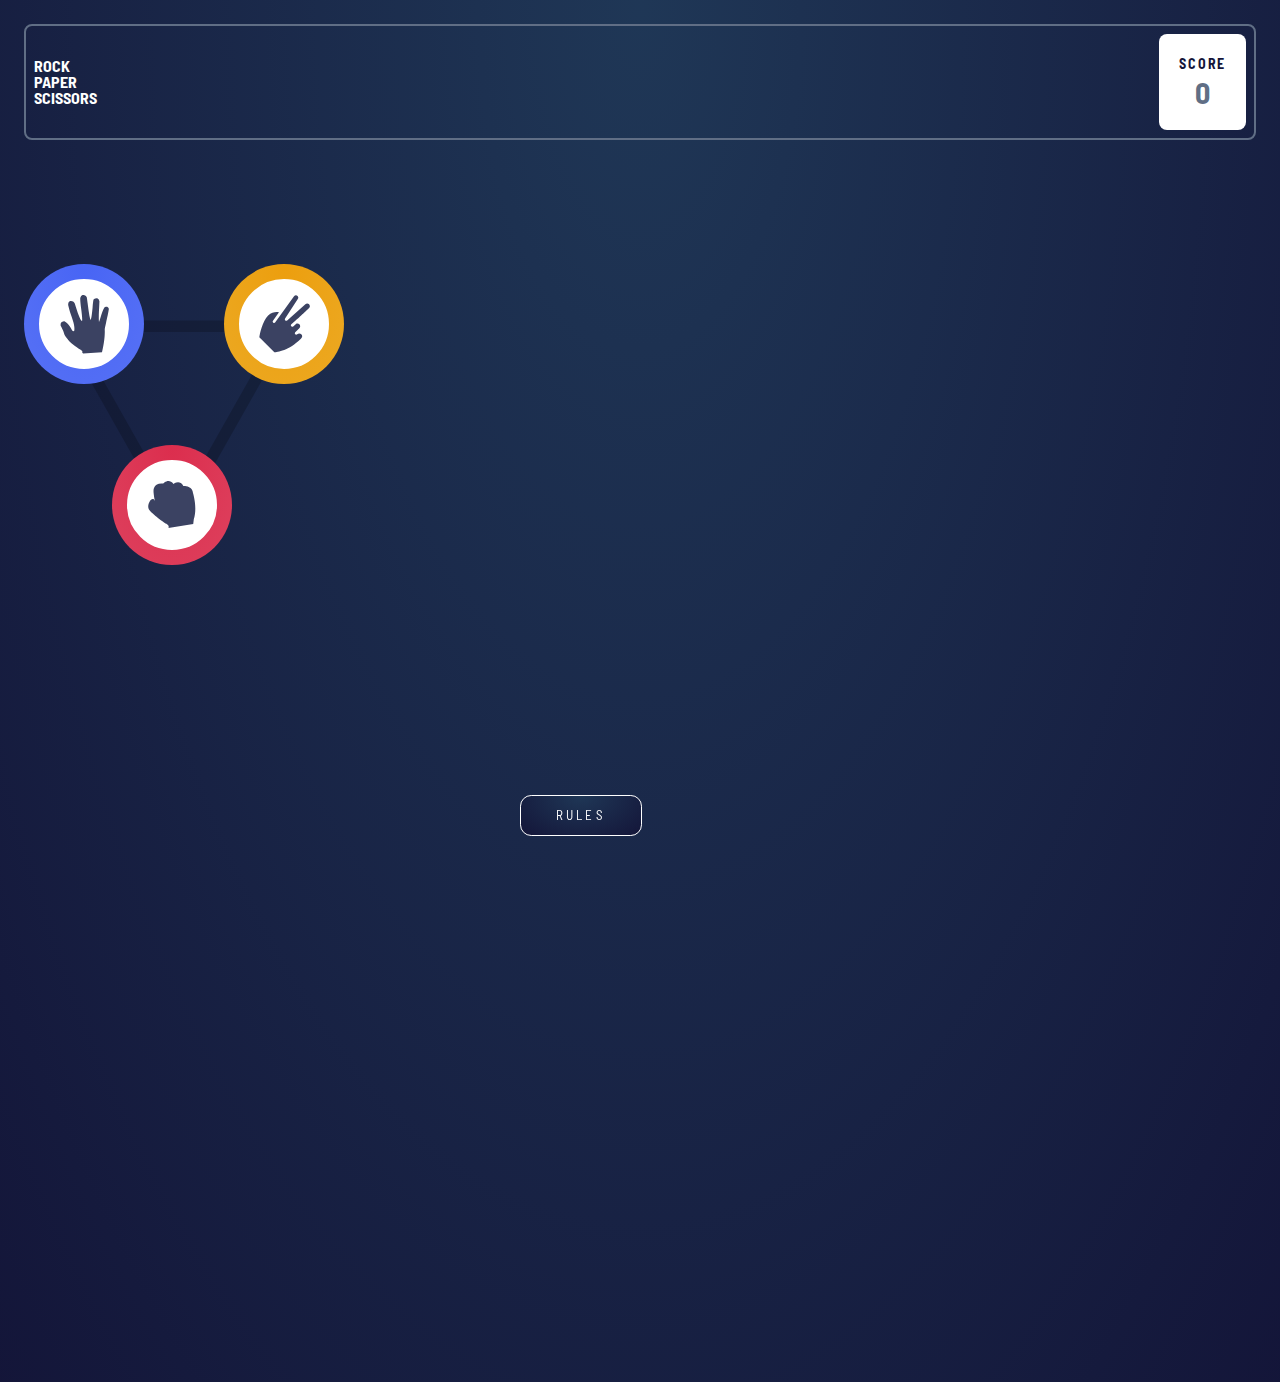
<file: index.html>
<!DOCTYPE html>
<html lang="en">
  <head>
    <meta charset="UTF-8" />
    <meta name="viewport" content="width=device-width, initial-scale=1.0" />

    <link
      rel="icon"
      type="image/png"
      sizes="32x32"
      href="./images/favicon-32x32.png"
    />
    <link rel="stylesheet" href="css/output.css" />

    <link rel="preconnect" href="https://fonts.googleapis.com" />
    <link rel="preconnect" href="https://fonts.gstatic.com" crossorigin />
    <link
      href="https://fonts.googleapis.com/css2?family=Barlow+Semi+Condensed:ital,wght@0,100;0,200;0,300;0,400;0,500;0,600;0,700;0,800;0,900;1,100;1,200;1,300;1,400;1,500;1,600;1,700;1,800;1,900&display=swap"
      rel="stylesheet"
    />

    <title>Frontend Mentor | Rock, Paper, Scissors</title>

    <!-- Feel free to remove these styles or customise in your own stylesheet 👍 -->
    <style>
      .attribution {
        font-size: 11px;
        text-align: center;
      }
      .attribution a {
        color: hsl(228, 45%, 44%);
      }
    </style>
  </head>
  <body class="">
    <div class="w-full p-6">
      <header>
        <div
          id="banner"
          class="flex w-full border-primary border-2 border-solid rounded-lg p-2 justify-between items-center mx-auto"
        >
          <div id="rps" class="text-white font-bold leading-none">
            <p>rock</p>
            <p>paper</p>
            <p>scissors</p>
          </div>
          <div
            id="score_section"
            class="bg-white px-5 py-5 rounded-lg font-bold"
          >
            <p id="score_title" class="text-tertiary text-sm tracking-[.125em]">
              score
            </p>
            <p id="score" class="text-center text-secondary text-3xl">0</p>
          </div>
        </div>
      </header>

      <div class="choice-triangle">
        <div class="w-full ml-8">
          <img src="images/bg-triangle.svg" class="tri" />
        </div>
        <div class="paper_border -top-14 options paper w-[120px] h-[120px] flex items-center justify-center rounded-full absolute">
          <div class="bg-white rounded-full w-[90px] h-[90px] flex items-center justify-center border-2 border-solid border-white">
            <img src="images/icon-paper.svg" />
          </div>
        </div>
        <div class="rock_border -bottom-8 right-16 options rock w-[120px] h-[120px] flex items-center justify-center rounded-full absolute">
          <div class="bg-white rounded-full w-[90px] h-[90px] flex items-center justify-center border-2 border-solid border-white">
            <img src="images/icon-rock.svg" />
          </div>
        </div>
        <div
          class="scissors_border -top-14 -right-12 options scissors w-[120px] h-[120px] flex items-center justify-center rounded-full absolute"
        >
          <div class="bg-white rounded-full w-[90px] h-[90px] flex items-center justify-center border-2 border-solid border-white">
            <img src="images/icon-scissors.svg" />
          </div>
        </div>
      </div>

      <!-- RULES BUTTON -->

      <div class="rulesBtn_container">
        <button class="rulesBtn">RULES</button>
      </div>
    </div>

    <!-- GAME -->

    <div class="game">
      <div class="picks">
        <div class="picker">
          <div id="picker_choice">
            <div class="rock_border choice-cont1">
              <div class="">
                <img src="images/icon-rock.svg" />
              </div>
            </div>
          </div>
          <div class="picker1_text">YOU PICKED</div>
        </div>

        <div class="picker">
          <div class="picker_container">
            <div class="choice-cont1 p2_border"></div>
            <div id="hchoice">
              <div class="paper_border choice-cont1 picker2">
                <div class="bg-white rounded-full w-[90px] h-[90px] flex items-center justify-center border-2 border-solid border-white">
                  <img src="images/icon-paper.svg" />
                </div>
              </div>
            </div>
          </div>
          <div class="picker1_text">THE HOUSE PICKED</div>
        </div>
      </div>
      <!-- MESSAGE -->
      <div class="message_cont">
        <div class="message" id="msg">YOU LOSE</div>
        <div class="playBtn_cont">
          <a href="index.html"><button class="playBtn">PLAY AGAIN</button></a>
        </div>
      </div>
    </div>

    <!-- RULES -->

    <div class="rules_overlay">
      <div class="rules_container">
        <h3 class="rules_text">RULES</h3>
        <img src="images/image-rules.svg" class="rules_img" />
      </div>
    </div>

    <!-- <footer>
    <div class="attribution">
      Challenge by <a href="https://www.frontendmentor.io?ref=challenge" target="_blank">Frontend Mentor</a>.
      Coded by <a href="https://github.com/settings/profile">Dabirax</a>.
    </div>
    </footer> -->
  </body>
  <script src="js/script.js"></script>
</html>
</file>
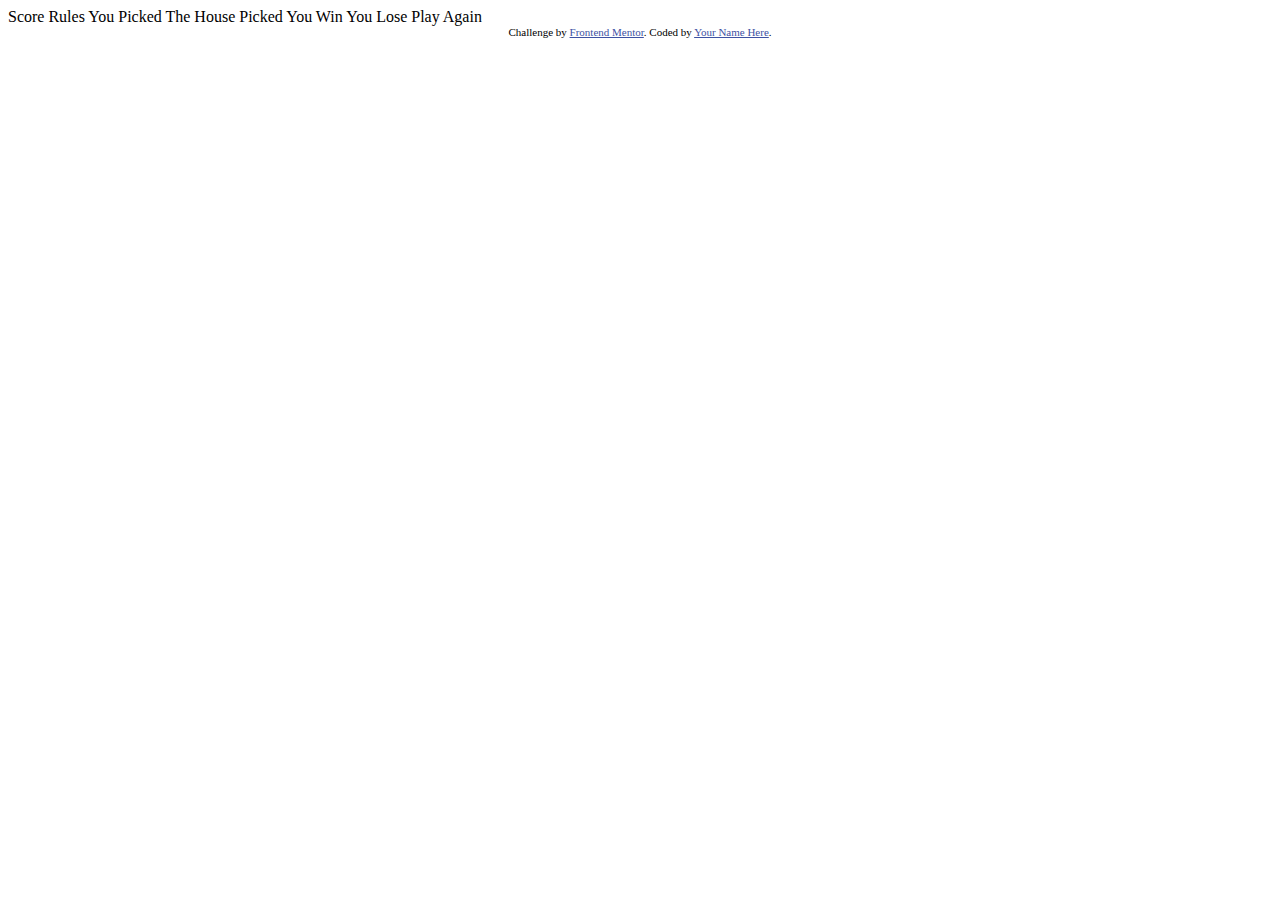
<file: images/index.html>
<!DOCTYPE html>
<html lang="en">
<head>
  <meta charset="UTF-8">
  <meta name="viewport" content="width=device-width, initial-scale=1.0"> <!-- displays site properly based on user's device -->

  <link rel="icon" type="image/png" sizes="32x32" href="./images/favicon-32x32.png">
  
  <title>Frontend Mentor | Rock, Paper, Scissors</title>

  Score
  Rules

  You Picked
  The House Picked

  You Win
  You Lose

  Play Again

  <!-- Feel free to remove these styles or customise in your own stylesheet 👍 -->
  <style>
    .attribution { font-size: 11px; text-align: center; }
    .attribution a { color: hsl(228, 45%, 44%); }
  </style>
</head>
<body>


  
  <div class="attribution">
    Challenge by <a href="https://www.frontendmentor.io?ref=challenge" target="_blank">Frontend Mentor</a>. 
    Coded by <a href="#">Your Name Here</a>.
  </div>
</body>
</html>
</file>
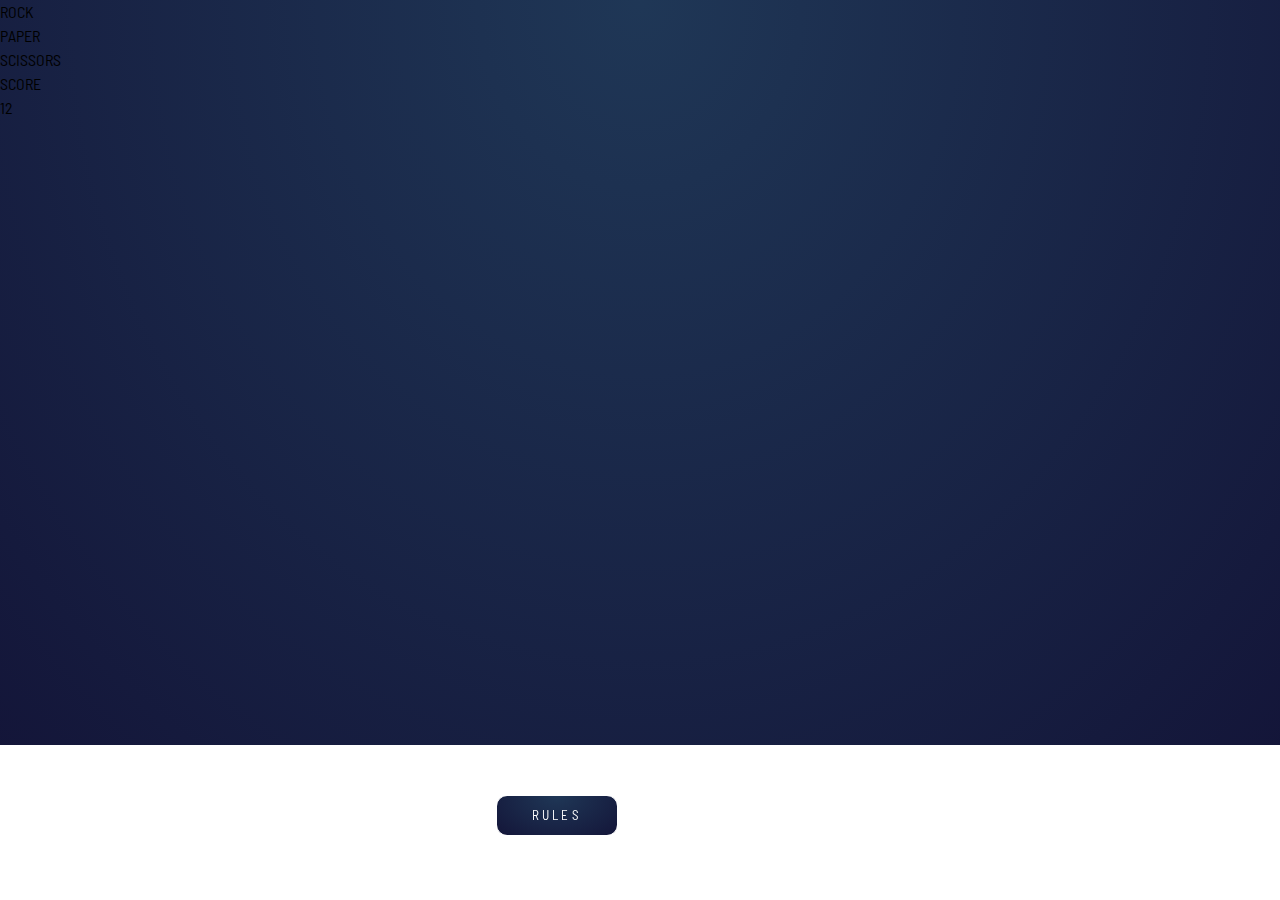
<file: game.html>
<!DOCTYPE html>
<html lang="en">
<head>
  <meta charset="UTF-8">
  <meta name="viewport" content="width=device-width, initial-scale=1.0"> <!-- displays site properly based on user's device -->

  <link rel="icon" type="image/png" sizes="32x32" href="./images/favicon-32x32.png">
  <link rel="stylesheet" href="css/output.css">
  
  

  <link rel="preconnect" href="https://fonts.googleapis.com">
  <link rel="preconnect" href="https://fonts.gstatic.com" crossorigin>
  <link href="https://fonts.googleapis.com/css2?family=Barlow+Semi+Condensed:ital,wght@0,100;0,200;0,300;0,400;0,500;0,600;0,700;0,800;0,900;1,100;1,200;1,300;1,400;1,500;1,600;1,700;1,800;1,900&display=swap" rel="stylesheet">
  
  <title>Frontend Mentor | Rock, Paper, Scissors</title>


  <!-- Feel free to remove these styles or customise in your own stylesheet 👍 -->
  <style>
    .attribution { font-size: 11px; text-align: center; }
    .attribution a { color: hsl(228, 45%, 44%); }
  </style>
</head>
<body>
  <div class="wrapper">
    <header>
      <div id="banner">
        <div id="rps">
          <p>rock</p>
          <p>paper</p>
          <p>scissors</p>
        </div>
        <div id="score_section">
          <p id="score_title">score</p>
          <p id="score">12</p>
        </div>
      </div>
    </header>
   
    
  <!-- GAME -->
    
    <div class="game">
      <div class="picks">
      <div class="picker">
        <div id="picker_choice">
        <div class="rock_border choice-cont1">
          <div class="choice-wrapper">
              <img src="images/icon-rock.svg"/>
          </div>
         </div>
        </div>
          <div class="picker1_text">
             YOU PICKED
          </div>
      </div>

      <div class="picker">
        <div class="picker_container">
          <div class="choice-cont1 p2_border">
            
          </div>
          <div id="hchoice">
          <div class="paper_border choice-cont1 picker2">
            <div class="choice-wrapper">
                <img src="images/icon-paper.svg"/>
            </div>
          </div>
        </div>
        </div>
         <div class="picker1_text">
            THE HOUSE PICKED
         </div>
      </div>
    </div>
      <!-- MESSAGE -->
      <div class="message_cont">
        <div class="message" id="msg">
            YOU LOSE
        </div>
        <div class="playBtn_cont">
          <a href="index.html"><button class="playBtn">
            PLAY AGAIN
          </button></a>
        </div>
      </div>
      
    </div>  
    
    <!-- RULES BUTTON -->

    <div class="rulesBtn_container">
        <button class="rulesBtn">
          RULES
        </button>
    </div>
  </div>

      <!-- RULES -->

      <div class="rules_overlay">
        <div class="rules_container">
        <h3 class="rules_text">RULES</h3>
          <img src="images/image-rules.svg" class="rules_img"/>
        </div>
    </div>
  
  
    <!-- <footer>
    <div class="attribution">
      Challenge by <a href="https://www.frontendmentor.io?ref=challenge" target="_blank">Frontend Mentor</a>.
      Coded by <a href="https://github.com/settings/profile">Dabirax</a>.
    </div>
    </footer> -->
 
</body>
<script src="js/script.js"> </script>
</html>
</file>
<file: css/output.css>
/*
! tailwindcss v3.4.4 | MIT License | https://tailwindcss.com
*/

/*
1. Prevent padding and border from affecting element width. (https://github.com/mozdevs/cssremedy/issues/4)
2. Allow adding a border to an element by just adding a border-width. (https://github.com/tailwindcss/tailwindcss/pull/116)
*/

*,
::before,
::after {
  box-sizing: border-box;
  /* 1 */
  border-width: 0;
  /* 2 */
  border-style: solid;
  /* 2 */
  border-color: #e5e7eb;
  /* 2 */
}

::before,
::after {
  --tw-content: '';
}

/*
1. Use a consistent sensible line-height in all browsers.
2. Prevent adjustments of font size after orientation changes in iOS.
3. Use a more readable tab size.
4. Use the user's configured `sans` font-family by default.
5. Use the user's configured `sans` font-feature-settings by default.
6. Use the user's configured `sans` font-variation-settings by default.
7. Disable tap highlights on iOS
*/

html,
:host {
  line-height: 1.5;
  /* 1 */
  -webkit-text-size-adjust: 100%;
  /* 2 */
  -moz-tab-size: 4;
  /* 3 */
  -o-tab-size: 4;
     tab-size: 4;
  /* 3 */
  font-family: ui-sans-serif, system-ui, sans-serif, "Apple Color Emoji", "Segoe UI Emoji", "Segoe UI Symbol", "Noto Color Emoji";
  /* 4 */
  font-feature-settings: normal;
  /* 5 */
  font-variation-settings: normal;
  /* 6 */
  -webkit-tap-highlight-color: transparent;
  /* 7 */
}

/*
1. Remove the margin in all browsers.
2. Inherit line-height from `html` so users can set them as a class directly on the `html` element.
*/

body {
  margin: 0;
  /* 1 */
  line-height: inherit;
  /* 2 */
}

/*
1. Add the correct height in Firefox.
2. Correct the inheritance of border color in Firefox. (https://bugzilla.mozilla.org/show_bug.cgi?id=190655)
3. Ensure horizontal rules are visible by default.
*/

hr {
  height: 0;
  /* 1 */
  color: inherit;
  /* 2 */
  border-top-width: 1px;
  /* 3 */
}

/*
Add the correct text decoration in Chrome, Edge, and Safari.
*/

abbr:where([title]) {
  -webkit-text-decoration: underline dotted;
          text-decoration: underline dotted;
}

/*
Remove the default font size and weight for headings.
*/

h1,
h2,
h3,
h4,
h5,
h6 {
  font-size: inherit;
  font-weight: inherit;
}

/*
Reset links to optimize for opt-in styling instead of opt-out.
*/

a {
  color: inherit;
  text-decoration: inherit;
}

/*
Add the correct font weight in Edge and Safari.
*/

b,
strong {
  font-weight: bolder;
}

/*
1. Use the user's configured `mono` font-family by default.
2. Use the user's configured `mono` font-feature-settings by default.
3. Use the user's configured `mono` font-variation-settings by default.
4. Correct the odd `em` font sizing in all browsers.
*/

code,
kbd,
samp,
pre {
  font-family: ui-monospace, SFMono-Regular, Menlo, Monaco, Consolas, "Liberation Mono", "Courier New", monospace;
  /* 1 */
  font-feature-settings: normal;
  /* 2 */
  font-variation-settings: normal;
  /* 3 */
  font-size: 1em;
  /* 4 */
}

/*
Add the correct font size in all browsers.
*/

small {
  font-size: 80%;
}

/*
Prevent `sub` and `sup` elements from affecting the line height in all browsers.
*/

sub,
sup {
  font-size: 75%;
  line-height: 0;
  position: relative;
  vertical-align: baseline;
}

sub {
  bottom: -0.25em;
}

sup {
  top: -0.5em;
}

/*
1. Remove text indentation from table contents in Chrome and Safari. (https://bugs.chromium.org/p/chromium/issues/detail?id=999088, https://bugs.webkit.org/show_bug.cgi?id=201297)
2. Correct table border color inheritance in all Chrome and Safari. (https://bugs.chromium.org/p/chromium/issues/detail?id=935729, https://bugs.webkit.org/show_bug.cgi?id=195016)
3. Remove gaps between table borders by default.
*/

table {
  text-indent: 0;
  /* 1 */
  border-color: inherit;
  /* 2 */
  border-collapse: collapse;
  /* 3 */
}

/*
1. Change the font styles in all browsers.
2. Remove the margin in Firefox and Safari.
3. Remove default padding in all browsers.
*/

button,
input,
optgroup,
select,
textarea {
  font-family: inherit;
  /* 1 */
  font-feature-settings: inherit;
  /* 1 */
  font-variation-settings: inherit;
  /* 1 */
  font-size: 100%;
  /* 1 */
  font-weight: inherit;
  /* 1 */
  line-height: inherit;
  /* 1 */
  letter-spacing: inherit;
  /* 1 */
  color: inherit;
  /* 1 */
  margin: 0;
  /* 2 */
  padding: 0;
  /* 3 */
}

/*
Remove the inheritance of text transform in Edge and Firefox.
*/

button,
select {
  text-transform: none;
}

/*
1. Correct the inability to style clickable types in iOS and Safari.
2. Remove default button styles.
*/

button,
input:where([type='button']),
input:where([type='reset']),
input:where([type='submit']) {
  -webkit-appearance: button;
  /* 1 */
  background-color: transparent;
  /* 2 */
  background-image: none;
  /* 2 */
}

/*
Use the modern Firefox focus style for all focusable elements.
*/

:-moz-focusring {
  outline: auto;
}

/*
Remove the additional `:invalid` styles in Firefox. (https://github.com/mozilla/gecko-dev/blob/2f9eacd9d3d995c937b4251a5557d95d494c9be1/layout/style/res/forms.css#L728-L737)
*/

:-moz-ui-invalid {
  box-shadow: none;
}

/*
Add the correct vertical alignment in Chrome and Firefox.
*/

progress {
  vertical-align: baseline;
}

/*
Correct the cursor style of increment and decrement buttons in Safari.
*/

::-webkit-inner-spin-button,
::-webkit-outer-spin-button {
  height: auto;
}

/*
1. Correct the odd appearance in Chrome and Safari.
2. Correct the outline style in Safari.
*/

[type='search'] {
  -webkit-appearance: textfield;
  /* 1 */
  outline-offset: -2px;
  /* 2 */
}

/*
Remove the inner padding in Chrome and Safari on macOS.
*/

::-webkit-search-decoration {
  -webkit-appearance: none;
}

/*
1. Correct the inability to style clickable types in iOS and Safari.
2. Change font properties to `inherit` in Safari.
*/

::-webkit-file-upload-button {
  -webkit-appearance: button;
  /* 1 */
  font: inherit;
  /* 2 */
}

/*
Add the correct display in Chrome and Safari.
*/

summary {
  display: list-item;
}

/*
Removes the default spacing and border for appropriate elements.
*/

blockquote,
dl,
dd,
h1,
h2,
h3,
h4,
h5,
h6,
hr,
figure,
p,
pre {
  margin: 0;
}

fieldset {
  margin: 0;
  padding: 0;
}

legend {
  padding: 0;
}

ol,
ul,
menu {
  list-style: none;
  margin: 0;
  padding: 0;
}

/*
Reset default styling for dialogs.
*/

dialog {
  padding: 0;
}

/*
Prevent resizing textareas horizontally by default.
*/

textarea {
  resize: vertical;
}

/*
1. Reset the default placeholder opacity in Firefox. (https://github.com/tailwindlabs/tailwindcss/issues/3300)
2. Set the default placeholder color to the user's configured gray 400 color.
*/

input::-moz-placeholder, textarea::-moz-placeholder {
  opacity: 1;
  /* 1 */
  color: #9ca3af;
  /* 2 */
}

input::placeholder,
textarea::placeholder {
  opacity: 1;
  /* 1 */
  color: #9ca3af;
  /* 2 */
}

/*
Set the default cursor for buttons.
*/

button,
[role="button"] {
  cursor: pointer;
}

/*
Make sure disabled buttons don't get the pointer cursor.
*/

:disabled {
  cursor: default;
}

/*
1. Make replaced elements `display: block` by default. (https://github.com/mozdevs/cssremedy/issues/14)
2. Add `vertical-align: middle` to align replaced elements more sensibly by default. (https://github.com/jensimmons/cssremedy/issues/14#issuecomment-634934210)
   This can trigger a poorly considered lint error in some tools but is included by design.
*/

img,
svg,
video,
canvas,
audio,
iframe,
embed,
object {
  display: block;
  /* 1 */
  vertical-align: middle;
  /* 2 */
}

/*
Constrain images and videos to the parent width and preserve their intrinsic aspect ratio. (https://github.com/mozdevs/cssremedy/issues/14)
*/

img,
video {
  max-width: 100%;
  height: auto;
}

/* Make elements with the HTML hidden attribute stay hidden by default */

[hidden] {
  display: none;
}

*, ::before, ::after {
  --tw-border-spacing-x: 0;
  --tw-border-spacing-y: 0;
  --tw-translate-x: 0;
  --tw-translate-y: 0;
  --tw-rotate: 0;
  --tw-skew-x: 0;
  --tw-skew-y: 0;
  --tw-scale-x: 1;
  --tw-scale-y: 1;
  --tw-pan-x:  ;
  --tw-pan-y:  ;
  --tw-pinch-zoom:  ;
  --tw-scroll-snap-strictness: proximity;
  --tw-gradient-from-position:  ;
  --tw-gradient-via-position:  ;
  --tw-gradient-to-position:  ;
  --tw-ordinal:  ;
  --tw-slashed-zero:  ;
  --tw-numeric-figure:  ;
  --tw-numeric-spacing:  ;
  --tw-numeric-fraction:  ;
  --tw-ring-inset:  ;
  --tw-ring-offset-width: 0px;
  --tw-ring-offset-color: #fff;
  --tw-ring-color: rgb(59 130 246 / 0.5);
  --tw-ring-offset-shadow: 0 0 #0000;
  --tw-ring-shadow: 0 0 #0000;
  --tw-shadow: 0 0 #0000;
  --tw-shadow-colored: 0 0 #0000;
  --tw-blur:  ;
  --tw-brightness:  ;
  --tw-contrast:  ;
  --tw-grayscale:  ;
  --tw-hue-rotate:  ;
  --tw-invert:  ;
  --tw-saturate:  ;
  --tw-sepia:  ;
  --tw-drop-shadow:  ;
  --tw-backdrop-blur:  ;
  --tw-backdrop-brightness:  ;
  --tw-backdrop-contrast:  ;
  --tw-backdrop-grayscale:  ;
  --tw-backdrop-hue-rotate:  ;
  --tw-backdrop-invert:  ;
  --tw-backdrop-opacity:  ;
  --tw-backdrop-saturate:  ;
  --tw-backdrop-sepia:  ;
  --tw-contain-size:  ;
  --tw-contain-layout:  ;
  --tw-contain-paint:  ;
  --tw-contain-style:  ;
}

::backdrop {
  --tw-border-spacing-x: 0;
  --tw-border-spacing-y: 0;
  --tw-translate-x: 0;
  --tw-translate-y: 0;
  --tw-rotate: 0;
  --tw-skew-x: 0;
  --tw-skew-y: 0;
  --tw-scale-x: 1;
  --tw-scale-y: 1;
  --tw-pan-x:  ;
  --tw-pan-y:  ;
  --tw-pinch-zoom:  ;
  --tw-scroll-snap-strictness: proximity;
  --tw-gradient-from-position:  ;
  --tw-gradient-via-position:  ;
  --tw-gradient-to-position:  ;
  --tw-ordinal:  ;
  --tw-slashed-zero:  ;
  --tw-numeric-figure:  ;
  --tw-numeric-spacing:  ;
  --tw-numeric-fraction:  ;
  --tw-ring-inset:  ;
  --tw-ring-offset-width: 0px;
  --tw-ring-offset-color: #fff;
  --tw-ring-color: rgb(59 130 246 / 0.5);
  --tw-ring-offset-shadow: 0 0 #0000;
  --tw-ring-shadow: 0 0 #0000;
  --tw-shadow: 0 0 #0000;
  --tw-shadow-colored: 0 0 #0000;
  --tw-blur:  ;
  --tw-brightness:  ;
  --tw-contrast:  ;
  --tw-grayscale:  ;
  --tw-hue-rotate:  ;
  --tw-invert:  ;
  --tw-saturate:  ;
  --tw-sepia:  ;
  --tw-drop-shadow:  ;
  --tw-backdrop-blur:  ;
  --tw-backdrop-brightness:  ;
  --tw-backdrop-contrast:  ;
  --tw-backdrop-grayscale:  ;
  --tw-backdrop-hue-rotate:  ;
  --tw-backdrop-invert:  ;
  --tw-backdrop-opacity:  ;
  --tw-backdrop-saturate:  ;
  --tw-backdrop-sepia:  ;
  --tw-contain-size:  ;
  --tw-contain-layout:  ;
  --tw-contain-paint:  ;
  --tw-contain-style:  ;
}

.absolute {
  position: absolute;
}

.-bottom-8 {
  bottom: -2rem;
}

.-right-12 {
  right: -3rem;
}

.-top-14 {
  top: -3.5rem;
}

.right-16 {
  right: 4rem;
}

.mx-auto {
  margin-left: auto;
  margin-right: auto;
}

.ml-8 {
  margin-left: 2rem;
}

.flex {
  display: flex;
}

.h-\[120px\] {
  height: 120px;
}

.h-\[90px\] {
  height: 90px;
}

.w-\[120px\] {
  width: 120px;
}

.w-\[90px\] {
  width: 90px;
}

.w-full {
  width: 100%;
}

.items-center {
  align-items: center;
}

.justify-center {
  justify-content: center;
}

.justify-between {
  justify-content: space-between;
}

.rounded-full {
  border-radius: 9999px;
}

.rounded-lg {
  border-radius: 0.5rem;
}

.border-2 {
  border-width: 2px;
}

.border-solid {
  border-style: solid;
}

.border-primary {
  --tw-border-opacity: 1;
  border-color: hsl(217 16% 45% / var(--tw-border-opacity));
}

.border-white {
  --tw-border-opacity: 1;
  border-color: rgb(255 255 255 / var(--tw-border-opacity));
}

.bg-white {
  --tw-bg-opacity: 1;
  background-color: rgb(255 255 255 / var(--tw-bg-opacity));
}

.p-2 {
  padding: 0.5rem;
}

.p-6 {
  padding: 1.5rem;
}

.px-5 {
  padding-left: 1.25rem;
  padding-right: 1.25rem;
}

.py-5 {
  padding-top: 1.25rem;
  padding-bottom: 1.25rem;
}

.text-center {
  text-align: center;
}

.text-3xl {
  font-size: 1.875rem;
  line-height: 2.25rem;
}

.text-sm {
  font-size: 0.875rem;
  line-height: 1.25rem;
}

.font-bold {
  font-weight: 700;
}

.leading-none {
  line-height: 1;
}

.tracking-\[\.125em\] {
  letter-spacing: .125em;
}

.text-secondary {
  --tw-text-opacity: 1;
  color: hsl(217 16% 45% / var(--tw-text-opacity));
}

.text-tertiary {
  --tw-text-opacity: 1;
  color: hsl(237 49% 15% / var(--tw-text-opacity));
}

.text-white {
  --tw-text-opacity: 1;
  color: rgb(255 255 255 / var(--tw-text-opacity));
}

* {
  font-family: "Barlow Semi Condensed", sans-serif;
  margin: 0px;
  padding: 0px;
  box-sizing: border-box;
}

body {
  text-transform: uppercase;
  background-image: radial-gradient(
    at 50% 0%,
    hsl(214, 47%, 23%),
    hsl(237, 49%, 15%)
  );
  background-repeat: no-repeat;
  background-size: cover;
  /* max-width: 100vw;
  max-height: 100vh;
  overflow-y: scroll;
  width: 100vw;
  height: 100vh; */
}

/* #banner {
  border: 3px hsl(217, 16%, 45%) solid;
  border-radius: 1rem;
  padding: 10px;
  display: flex;
  width: 100%;
  margin: 0px auto;
  align-items: center;
  justify-content: space-between;
  max-width: 475px;
} */

/* #rps {
  color: white;
  font-weight: 700;
  line-height: 0.98;
} */

/* #score_section {
  background-color: white;
  border-radius: 0.5rem;
  padding: 1rem 1.2rem;
} */

/* #score_title {
  color: hsl(237, 49%, 15%);
  font-size: 0.7rem;
  font-weight: 700;
  letter-spacing: 2px;
} */

/* #score {
  color: hsl(217, 16%, 45%);
  font-weight: 700;
  font-size: 2rem;
  text-align: center;
} */

/* Content */

/* .choice-cont {
  width: 120px;
  height: 120px;
  display: flex;
  align-items: center;
  justify-content: center;
  border-radius: 50%;
  position: absolute;
} */

/* .choice-wrapper {
  background-color: white;
  border-radius: 50%;
  width: 90px;
  height: 90px;
  display: flex;
  align-items: center;
  justify-content: center;
  border: 2px solid white;
} */

/* .paper_position {
  top: -55px;
} */

/* .rock_position {
  bottom: 0px;
  right: calc(50% - 80px);
} */

/* .scissors_position {
  top: -55px;
  right: -50px;
} */

.paper_border {
  background-image: radial-gradient(
    at 50% 0%,
    hsl(230, 89%, 62%),
    hsl(230, 89%, 65%)
  );
}

.rock_border {
  background-image: radial-gradient(
    at 50% 0%,
    hsl(349, 71%, 52%),
    hsl(349, 70%, 56%)
  );
}

.scissors_border {
  background-image: radial-gradient(
    at 50% 0%,
    hsl(39, 89%, 49%),
    hsl(40, 84%, 53%)
  );
}

.triangle {
  /* position: absolute; */
  width: 100%;
  margin-left: 30px;
  /* width: 85rem; */
}

.tri {
  width: 15rem;
}

.choice-triangle {
  /* border: 2px solid white; */
  position: relative;
  margin-top: 180px;
  width: -moz-fit-content;
  width: fit-content;
  height: -moz-fit-content;
  height: fit-content;
  margin-bottom: 12.5rem;
}

/* Rule Button */

.rulesBtn_container {
  position: fixed;
  display: flex;
  width: 87%;
  align-items: center;
  justify-content: center;
  bottom: 4rem;
}

.rulesBtn {
  background-image: radial-gradient(
    at 50% 0%,
    hsl(214, 47%, 23%),
    hsl(237, 49%, 15%)
  );
  color: white;
  border: 1.5px white solid;
  font-size: 13px;
  letter-spacing: 0.2rem;
  padding: 10px 35px;
  border-radius: 0.7rem;
}

/* Rules */

.rules_overlay {
  background-color: hsla(238, 64%, 9%, 0.836);
  position: fixed;
  bottom: 0;
  width: 100%;
  height: 100%;
  visibility: hidden;
}

.rules_container {
  background-color: white;
  display: flex;
  flex-direction: column;
  position: relative;
  place-items: center;
  width: 100%;
  height: 100%;
}

.rules_text {
  margin: 100px;
  font-size: 2.3rem;
  color: hsl(229, 25%, 31%);
}

.rules-img {
  position: relative;
}

/* Game */

.game {
  position: relative;
  top: 8.7rem;
  width: -moz-fit-content;
  width: fit-content;
  height: -moz-fit-content;
  height: fit-content;
  display: flex;
  flex-direction: column;
  margin-bottom: 23.7rem;
  visibility: hidden;
  padding: 1.3rem;
}

.picks {
  height: 60px;
  width: 21rem;
  display: flex;
  align-items: center;
  justify-content: space-between;
}

.choice-cont1 {
  width: 120px;
  height: 120px;
  display: flex;
  align-items: center;
  justify-content: center;
  border-radius: 50%;
}

.picker {
  display: flex;
  flex-direction: column;
  align-items: center;
  justify-content: space-between;
  height: 160px;
}

.picker1_text {
  color: white;
  font-weight: 700;
}

.picker2 {
  animation: Opanimation;
  animation-duration: 3s;
  animation-iteration-count: 1;
}

@keyframes Opanimation {
  0% {
    opacity: 0;
  }

  50% {
    opacity: 0;
  }

  100% {
    opacity: 1;
  }
}

.p2_border {
  background-color: black;
  opacity: 0.14;
  position: absolute;
}

.message_cont {
  position: relative;
  display: flex;
  flex-direction: column;
  justify-content: center;
  align-items: center;
  top: 6rem;
}

.message {
  color: white;
  font-size: 3rem;
  font-weight: 600;
  margin-bottom: 1rem;
}

.playBtn {
  background-color: white;
  width: 15.5rem;
  height: 3.5rem;
  color: hsl(217, 20%, 28%);
  border: 1.5px white solid;
  border-radius: 0.7rem;
  font-size: 1rem;
  font-weight: 700;
  letter-spacing: 0.2rem;
}

.hide {
  visibility: hidden !important;
  position: absolute;
}

.open {
  visibility: visible;
}
</file>
